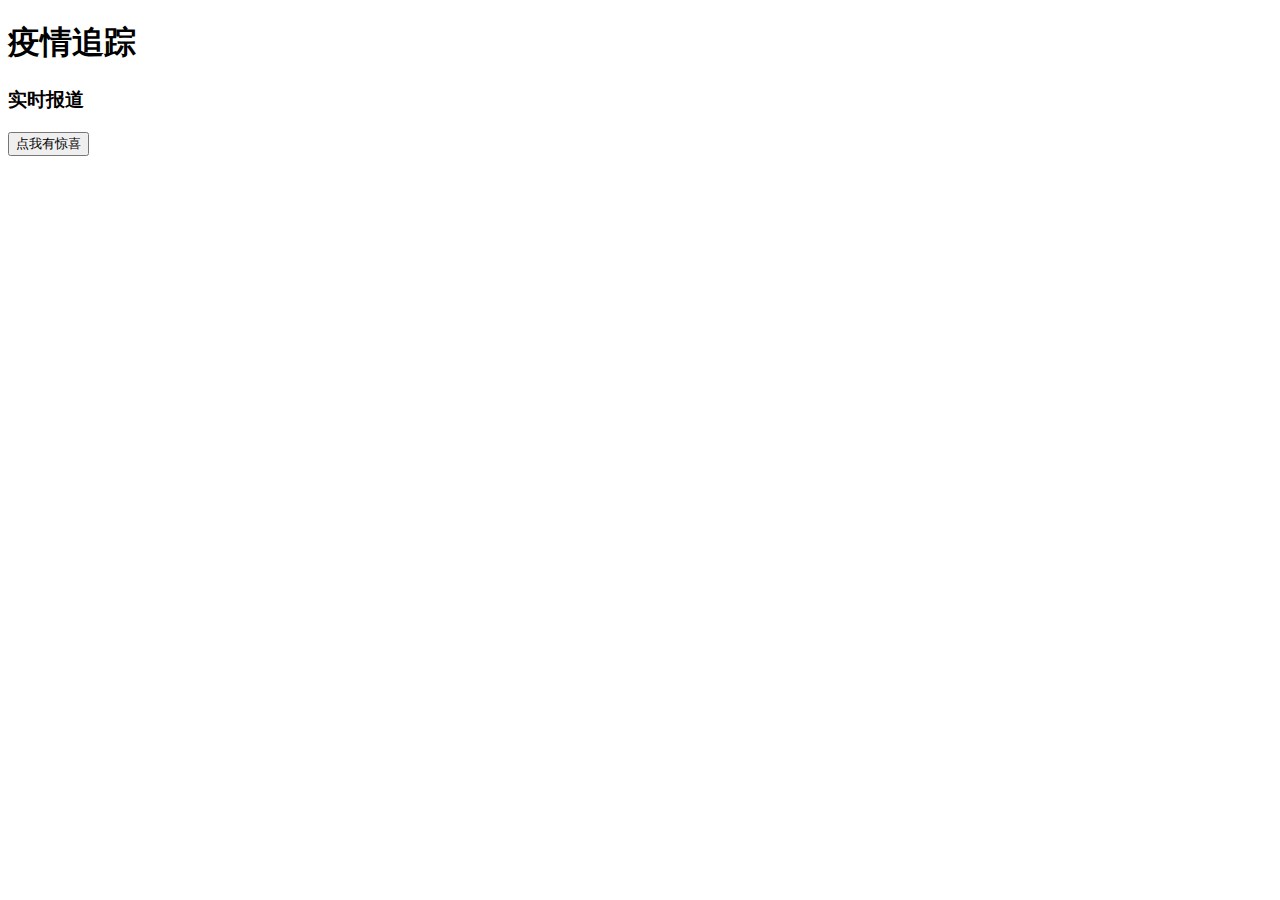
<file: templates/index.html>
<!DOCTYPE html>
<html lang="en">
<head>
    <meta charset="UTF-8">
    <title>My Page</title>
    <script src="../static/js/jquery-1.11.1.min.js"></script>
</head>
<body>
    <h1>疫情追踪</h1>
    <h3>实时报道</h3>
    <button>点我有惊喜</button>
    <script>
        $("button").click(function () {
            $.ajax({
                url:"/ajax",
                type:"post",
                data:{"name":"李四","score":99},
                success:function (d) {
                    $("h1").html("武汉感染人数"+d)
                },
                error:function () {
                    alert("发送ajax请求失败")
                }
            })

        })
    </script>
</body>
</html>
</file>
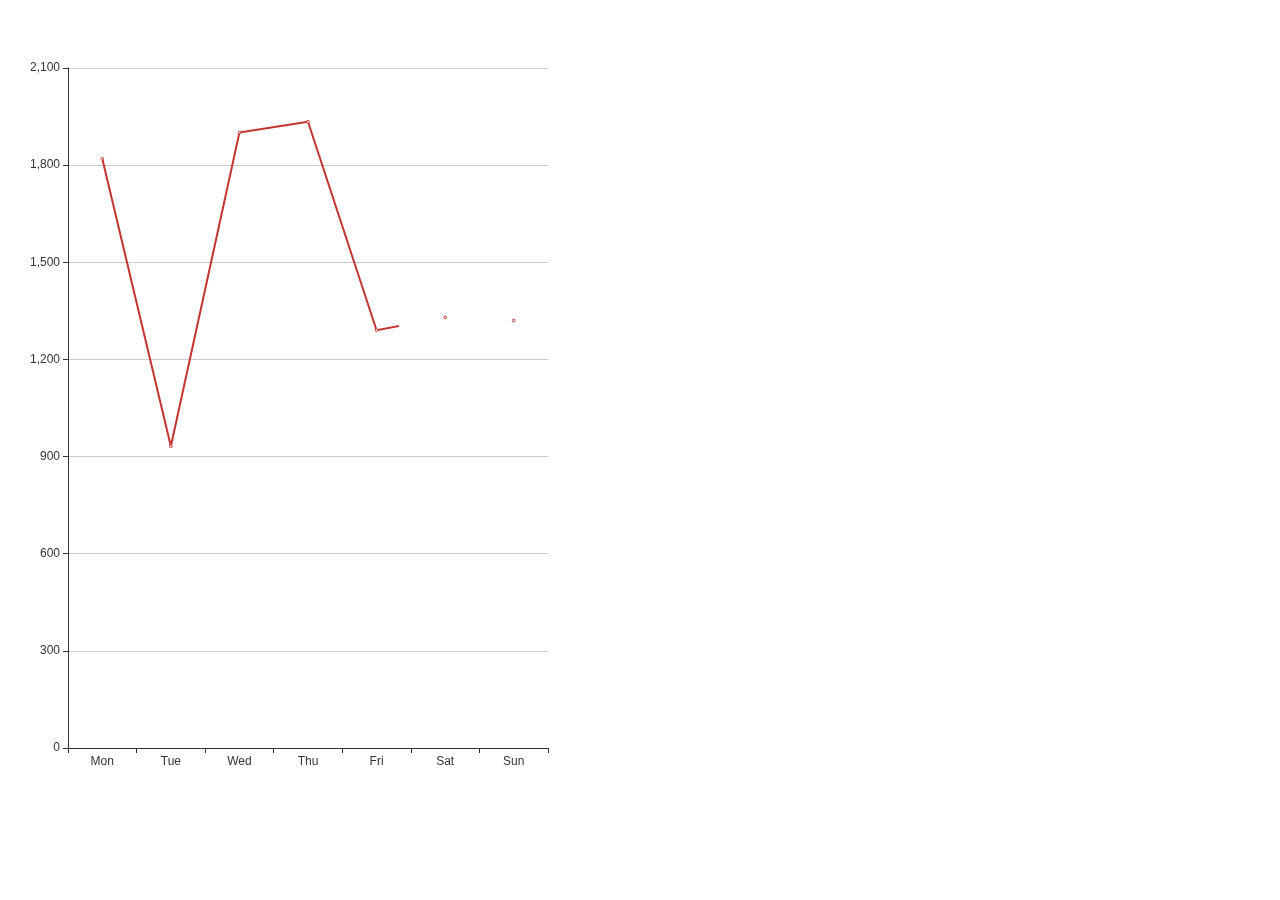
<file: templates/test.html>
<!DOCTYPE html>
<html>
	<head>
		<meta charset="utf-8">
		<title></title>
		<script src="../static/js/echarts.min.js"></script>
	</head>
	<body>
		<div id="main" style="width: 600px;height: 800px;"></div>
		<script>
			var ectest = echarts.init(document.getElementById("main"));
			var option = {
				xAxis: {
					type: 'category',
					data: ['Mon', 'Tue', 'Wed', 'Thu', 'Fri', 'Sat', 'Sun']
				},
				yAxis: {
					type: 'value'
				},
				series: [{
					data: [1820, 932, 1901, 1934, 1290, 1330, 1320],
					type: 'line'
				}]
			};
			ectest.setOption(option);
		</script>
	</body>
</html>
</file>
